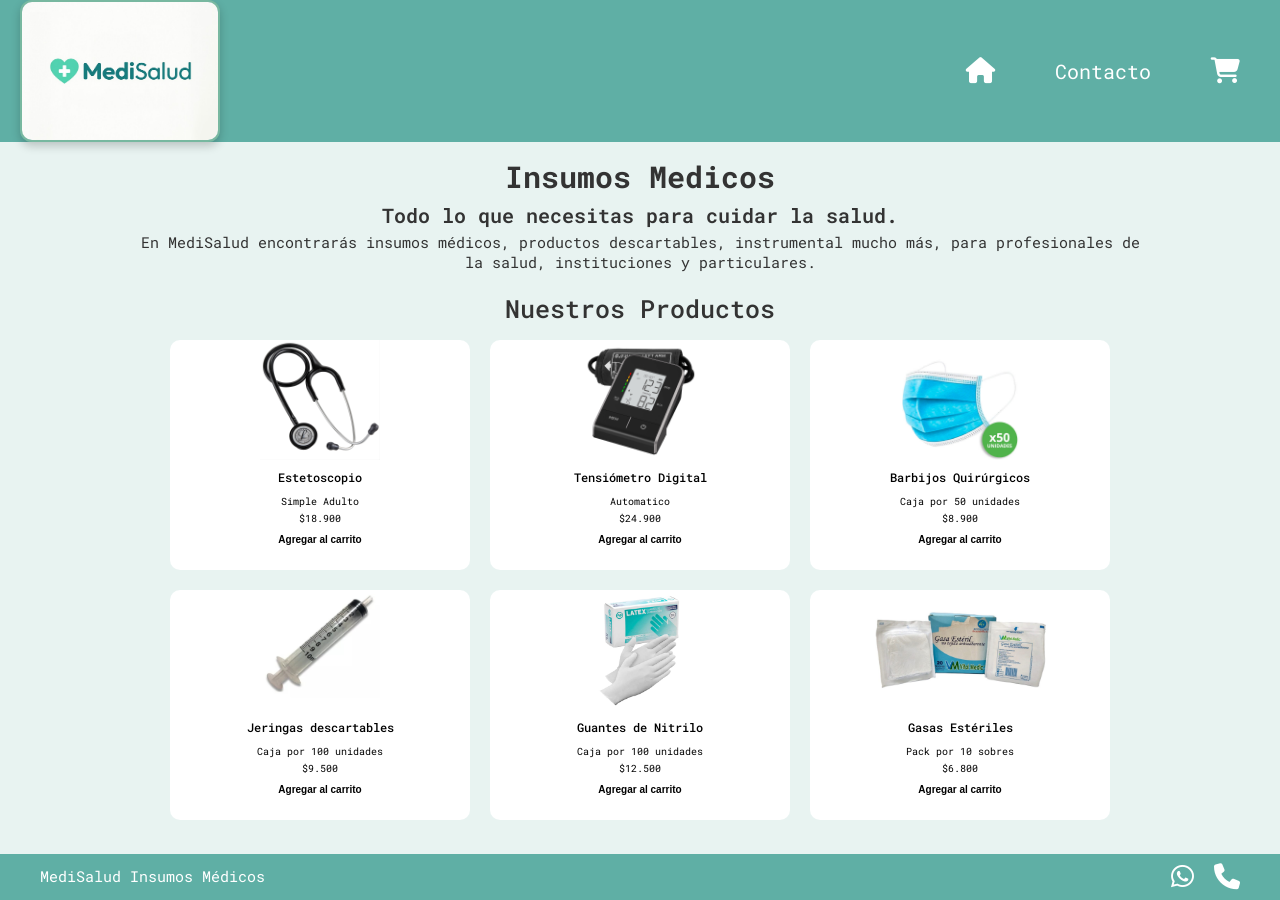
<file: index.html>
<!doctype html>
<html lang="es">
  <head>
    <meta charset="UTF-8" />
    <meta name="viewport" content="width=device-width, initial-scale=1.0" />
    <link rel="preconnect" href="https://fonts.googleapis.com" />
    <link rel="preconnect" href="https://fonts.gstatic.com" crossorigin />
    <link
      href="https://fonts.googleapis.com/css2?family=Roboto+Mono:ital,wght@0,100..700;1,100..700&display=swap"
      rel="stylesheet"
    />
    <link
      rel="stylesheet"
      href="https://cdnjs.cloudflare.com/ajax/libs/font-awesome/6.5.1/css/all.min.css"
    />
    <link rel="stylesheet" href="./css/styles.css" />
    <title>MediSalud | Inicio</title>
  </head>
  <body>
    <header>
      <div class="div-MediSalud-Insumos-Medicos">
        <a class="MediSalud-Insumos-Medicos" href="./index.html"
          ><img src="./img/Logo.jpg" alt="Logo de MediSalud"
        /></a>
      </div>
      <nav class="header-nav">
        <ul>
          <li>
            <a href="./index.html"><i class="fa-solid fa-house"></i></a>
          </li>
          <li><a href="./pages/contacto.html">Contacto</a></li>
          <li>
            <a href="./pages/carrito.html"
              ><i class="fa-solid fa-cart-shopping"></i
            ></a>
          </li>
        </ul>
      </nav>
    </header>
    <main>
      <section class="Inicio">
        <h1 class="titulo-home text-secondary">Insumos Medicos</h1>
        <p class="parrafo">Todo lo que necesitas para cuidar la salud.</p>
        <p>
          En MediSalud encontrarás insumos médicos, productos descartables,
          instrumental mucho más, para profesionales de la salud, instituciones
          y particulares.
        </p>
      </section>
      <section>
        <h2 class="titulo-productos text-secondary">Nuestros Productos</h2>
        <div class="contenedor-tarjetas">
          <article class="card text-dark">
            <img
              src="./img/stethoscope_PNG15.png"
              alt="Imagen de un estetoscopio"
            />
            <h3>Estetoscopio</h3>
            <p>Simple Adulto</p>
            <p>$18.900</p>
            <button class="btn bg-secondary text-dark">
              Agregar al carrito
            </button>
          </article>
          <article class="card text-dark">
            <img
              src="./img/Tensiometro digital.jpg"
              alt="Imagen de un tensiometro"
            />
            <h3>Tensiómetro Digital</h3>
            <p>Automatico</p>
            <p>$24.900</p>
            <button class="btn bg-secondary text-dark">
              Agregar al carrito
            </button>
          </article>
          <article class="card text-dark">
            <img src="./img/barbijo-celeste.jpg" alt="Imagen de Barbijos" />
            <h3>Barbijos Quirúrgicos</h3>
            <p>Caja por 50 unidades</p>
            <p>$8.900</p>
            <button class="btn bg-secondary text-dark">
              Agregar al carrito
            </button>
          </article>
          <article class="card text-dark">
            <img
              src="./img/jeringa-10cc-descartable-jeringa-10cc-descartable.jpg"
              alt="Imagen de jeringas"
            />
            <h3>Jeringas descartables</h3>
            <p>Caja por 100 unidades</p>
            <p>$9.500</p>
            <button class="btn bg-secondary text-dark">
              Agregar al carrito
            </button>
          </article>
          <article class="card text-dark">
            <img
              src="./img/guante-latex-descartable-768x768.jpg"
              alt="Imagen de Guantes"
            />
            <h3>Guantes de Nitrilo</h3>
            <p>Caja por 100 unidades</p>
            <p>$12.500</p>
            <button class="btn bg-secondary text-dark">
              Agregar al carrito
            </button>
          </article>
          <article class="card text-dark">
            <img src="./img/GASA-ESTERIL-1024x568.jpeg" alt="Imagen de Gasas" />
            <h3>Gasas Estériles</h3>
            <p>Pack por 10 sobres</p>
            <p>$6.800</p>
            <button class="btn bg-secondary text-dark">
              Agregar al carrito
            </button>
          </article>
        </div>
      </section>
    </main>
    <footer>
      <p>MediSalud Insumos Médicos</p>
      <nav>
        <ul class="footer-list">
          <li>
            <a href="#"><i class="fa-brands fa-whatsapp"></i></a>
          </li>
          <li>
            <a href="Tel:xxxxxxx"><i class="fa-solid fa-phone"></i></a>
          </li>
        </ul>
      </nav>
    </footer>
  </body>
</html>
</file>
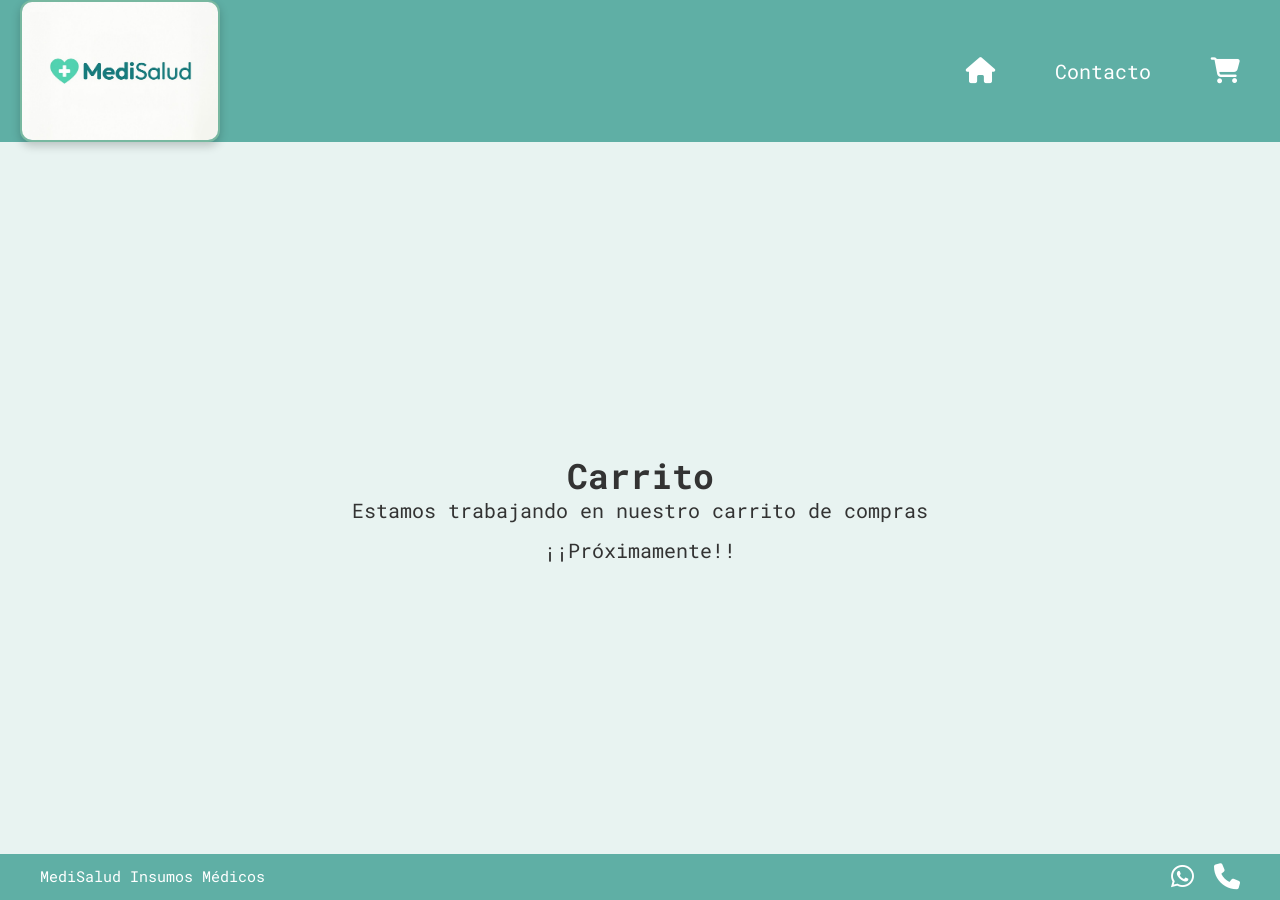
<file: pages/carrito.html>
<!doctype html>
<html lang="es">
  <head>
    <meta charset="UTF-8" />
    <meta name="viewport" content="width=device-width, initial-scale=1.0" />
    <link rel="preconnect" href="https://fonts.googleapis.com" />
    <link rel="preconnect" href="https://fonts.gstatic.com" crossorigin />
    <link
      href="https://fonts.googleapis.com/css2?family=Roboto+Mono:ital,wght@0,100..700;1,100..700&display=swap"
      rel="stylesheet"
    />
    <link
      rel="stylesheet"
      href="https://cdnjs.cloudflare.com/ajax/libs/font-awesome/6.5.1/css/all.min.css"
    />
    <link rel="stylesheet" href="../css/styles.css" />
    <title>MediSalud | Carrito</title>
  </head>
  <body>
    <header>
      <div class="div-MediSalud-Insumos-Medicos">
        <a class="MediSalud-Insumos-Medicos" href="../index.html"
          ><img src="../img/Logo.jpg" alt="Logo de MediSalud"
        /></a>
      </div>
      <nav class="header-nav">
        <ul>
          <li>
            <a href="../index.html"><i class="fa-solid fa-house"></i></a>
          </li>
          <li><a href="./contacto.html">Contacto</a></li>
          <li>
            <a href="./carrito.html"
              ><i class="fa-solid fa-cart-shopping"></i
            ></a>
          </li>
        </ul>
      </nav>
    </header>

    <main class="pagina-proximamente">
      <h1>Carrito</h1>
      <p>Estamos trabajando en nuestro carrito de compras</p>
      <p>¡¡Próximamente!!</p>
    </main>

    <footer>
      <p>MediSalud Insumos Médicos</p>
      <nav>
        <ul class="footer-list">
          <li>
            <a href="#"><i class="fa-brands fa-whatsapp"></i></a>
          </li>
          <li>
            <a href="Tel:xxxxxxx"><i class="fa-solid fa-phone"></i></a>
          </li>
        </ul>
      </nav>
    </footer>
  </body>
</html>
</file>
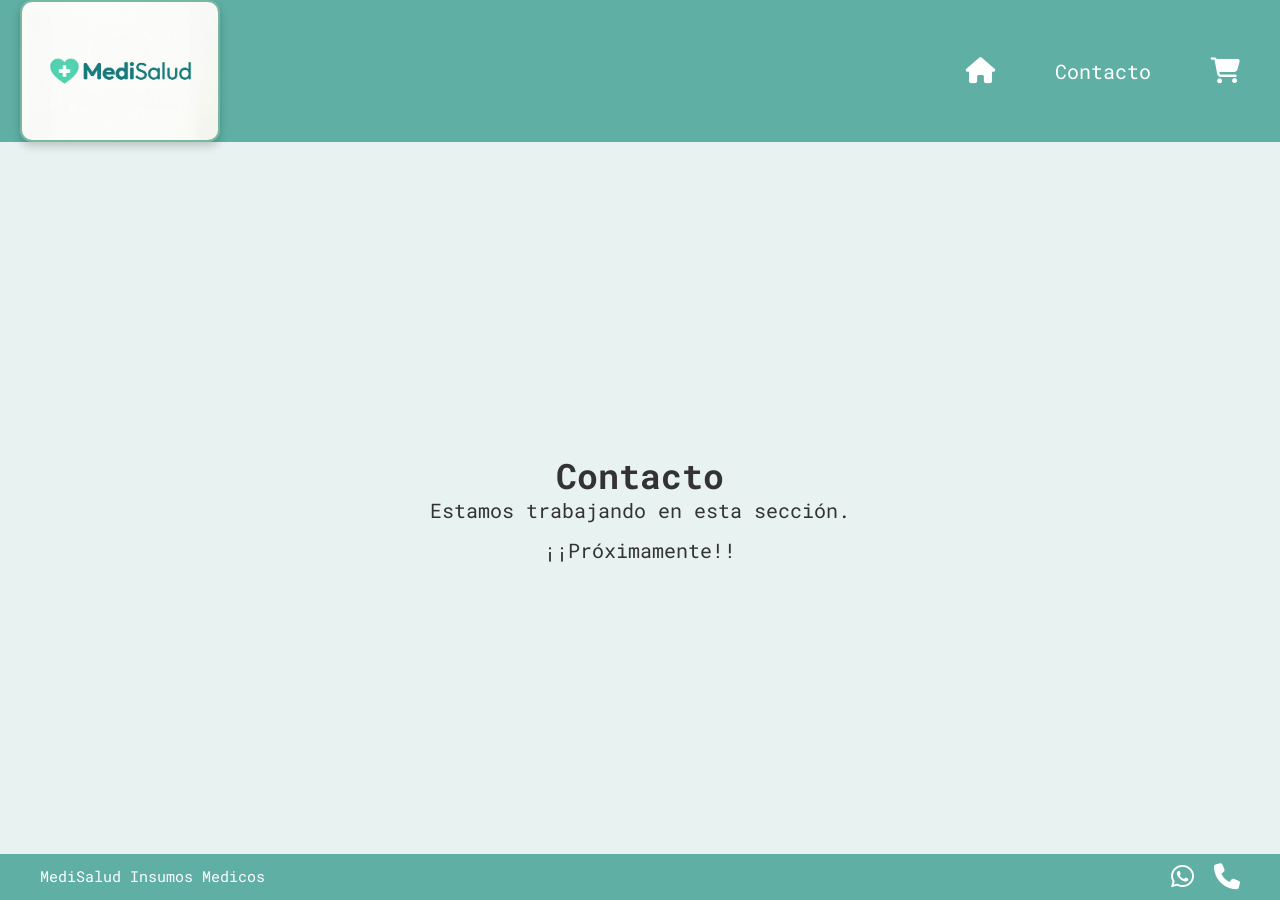
<file: pages/contacto.html>
<!doctype html>
<html lang="es">
  <head>
    <meta charset="UTF-8" />
    <meta name="viewport" content="width=device-width, initial-scale=1.0" />
    <link rel="preconnect" href="https://fonts.googleapis.com" />
    <link rel="preconnect" href="https://fonts.gstatic.com" crossorigin />
    <link
      href="https://fonts.googleapis.com/css2?family=Roboto+Mono:ital,wght@0,100..700;1,100..700&display=swap"
      rel="stylesheet"
    />
    <link
      rel="stylesheet"
      href="https://cdnjs.cloudflare.com/ajax/libs/font-awesome/6.5.1/css/all.min.css"
    />
    <link rel="stylesheet" href="../css/styles.css" />
    <title>MediSalud | Contacto</title>
  </head>
  <body>
    <header>
      <div class="div-MediSalud-Insumos-Medicos">
        <a class="MediSalud-Insumos-Medicos" href="../index.html"
          ><img src="../img/Logo.jpg" alt="Logo de MediSalud"
        /></a>
      </div>
      <nav class="header-nav">
        <ul>
          <li>
            <a href="../index.html"><i class="fa-solid fa-house"></i></a>
          </li>

          <li><a href="./contacto.html">Contacto</a></li>
          <li>
            <a href="./carrito.html"
              ><i class="fa-solid fa-cart-shopping"></i
            ></a>
          </li>
        </ul>
      </nav>
    </header>

    <main class="pagina-proximamente">
      <h1>Contacto</h1>
      <p>Estamos trabajando en esta sección.</p>
      <p>¡¡Próximamente!!</p>
    </main>

    <footer>
      <p>MediSalud Insumos Medicos</p>
      <nav>
        <ul class="footer-list">
          <li>
            <a href="#"><i class="fa-brands fa-whatsapp"></i></a>
          </li>
          <li>
            <a href="Tel:xxxxxxx"><i class="fa-solid fa-phone"></i></a>
          </li>
        </ul>
      </nav>
    </footer>
  </body>
</html>
</file>
<file: css/styles.css>
* {
  margin: 0;
  padding: 0;
  box-sizing: border-box;
}
html {
  font-size: 62.5%;
}
body {
  font-family: "roboto mono", monospace;
  font-size: 1.6rem;
  background-color: #e8f3f1;
  color: #333333;

  display: flex;
  flex-direction: column;
  min-height: 100vh;
}
main {
  width: 80%;
  margin: auto;
  padding-bottom: 2rem;

  flex: 1;

  display: flex;
  flex-direction: column;
}
.bg-primary {
  background-color: #333333;
}
.bg-secondary {
  color: #333333;
}
.text-dark {
  color: black;
}
.text-light {
  color: #333333;
}
.text-secondary {
  color: #333333;
}
img {
  width: 20rem;
}
h1 {
  font-size: 3rem;
  font-weight: 800;
  line-height: 1;
  text-align: center;
  margin: 2rem 0 1rem 0;
}
p {
  font-size: 1.5rem;
  font-weight: 400;
  line-height: 1.3;
  text-align: center;
  margin: 0;
}
h2 {
  font-size: 2.5rem;
  font-weight: 500;
  width: 100%;
  text-align: center;
  margin: 2rem 0 1.5rem 0;
}
h3 {
  font-size: 1.2rem;
  font-weight: 500;
  line-height: 1.2;
  text-align: center;
  margin: 0.7rem 0;
}
.btn {
  border: none;
  font-size: 1rem;
  font-weight: 600;
  padding: 0.5rem 2rem;
  border-radius: 1rem;
  color: black;
  cursor: pointer;
  background-color: white;
}

header,
footer {
  background: #5fafa5;
  color: white;
  width: 100%;
  display: flex;
  justify-content: space-between;
  align-items: center;
}
footer {
  padding: 1rem 4rem;
}
.div-MediSalud-Insumos-Medicos {
  margin-left: 2rem;
  font-weight: bold;
}
.MediSalud-Insumos-Medicos img {
  width: 200px;
  height: auto;
  display: block;
  border-radius: 12px;
  border: 2px solid #78b8a0;
  box-shadow: 0 4px 10px rgba(0, 0, 0, 0.2);
}
.header-nav a {
  text-decoration: none;
  font-size: 2rem;
  color: white;
  display: inline-block;
  padding: 2rem;
}

.header-nav {
  margin-right: 2rem;
}

.header-nav ul,
footer .footer-list {
  list-style: none;
  display: flex;
  gap: 2rem;
}
.header-nav i,
.footer-list i {
  font-size: 2.6rem;
}
.header-nav a,
.footer-list a {
  text-decoration: none;
  color: white;
}
.header-nav a:hover,
.footer-list a:hover {
  color: #8bcbc2;
}
.Inicio h1 {
  width: 100%;
}
.parrafo {
  width: 100%;
  text-align: center;
  font-size: 2rem;
  font-weight: 600;
  padding: 0;
  margin-bottom: 0.5rem;
}
.contenedor-tarjetas {
  display: flex;
  flex-wrap: wrap;
  justify-content: center;
  gap: 2rem;
}
.card {
  background-color: white;
  width: 30rem;
  border-radius: 1rem;
  display: flex;
  flex-direction: column;
  align-items: center;
  gap: 0.3rem;
  padding-bottom: 2rem;
  overflow: hidden;
}
.card img {
  width: 18rem;
  height: 12rem;
  object-fit: contain;
}
.card p {
  font-size: 0.95rem;
  text-align: center;
  margin: 0.1rem 0;
}
.pagina-proximamente {
  display: flex;
  flex-direction: column;
  justify-content: center;
  align-items: center;
  min-height: 60vh;
  text-align: center;
  padding: 2rem;
}
.pagina-proximamente h1 {
  font-size: 3.5rem;
  margin-bottom: 1rem;
}

.pagina-proximamente p {
  font-size: 2rem;
  line-height: 1.5rem;
}
.pagina-proximamente p:last-child {
  margin-top: 2.5rem;
}
@media (max-width: 768px) {
  header,
  footer {
    flex-direction: column;
  }
  .header-nav,
  .div-MediSalud-Insumos-Medicos {
    margin: 0;
  }
}
</file>
